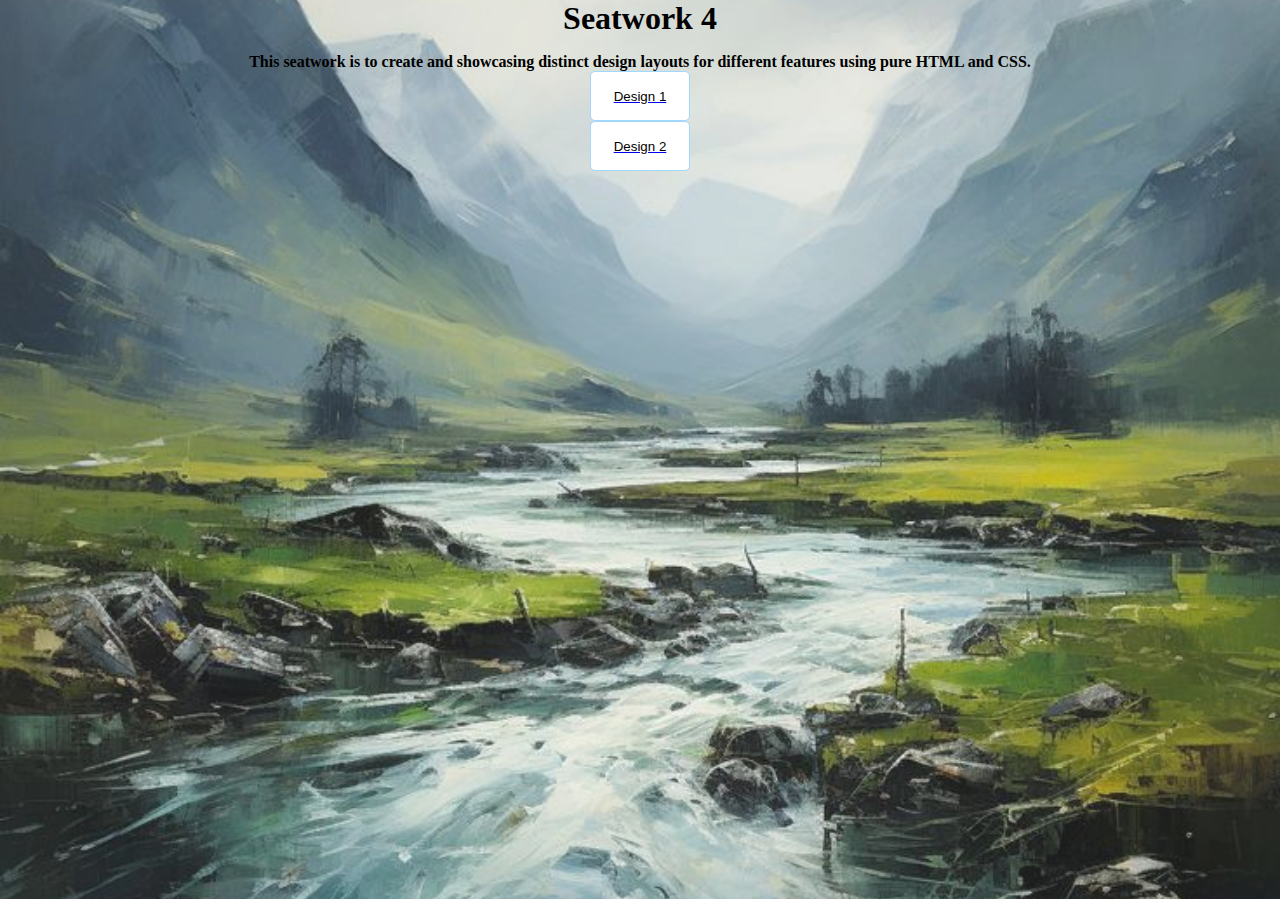
<file: index.html>
<!DOCTYPE html>
<html lang="en">
<head>
    <meta charset="UTF-8">
    <meta name="viewport" content="width=device-width, initial-scale=1.0">
    <title>Feature Display</title>

    <link rel="stylesheet" href="./assets/css/style.css">


</head>
<body>
    <header>
        <img src="./assets/img/nature.jpg" alt="" class="bgbg">

        <div class="title">
        <h1>Seatwork 4</h1>
        <h4>This seatwork is to create and showcasing distinct design layouts for different features using pure HTML and CSS.</h4>
        </div>
    </header>

    <body>
        <a href="./pages/feature1/index.html" class="btn1">
            <button class="btn11" type="button"><div class="color-fill-1"></div><p>Design 1</p></button>
        </a>

        <div class="btn2">
            <a href="./pages/feature2/index.html" class="btn2">
                <button class="btn22" type="button"><div class="color-fill-2"></div><p>Design 2</p></button>
            </a>
        </div>
    </body>

</body>
</html>
</file>
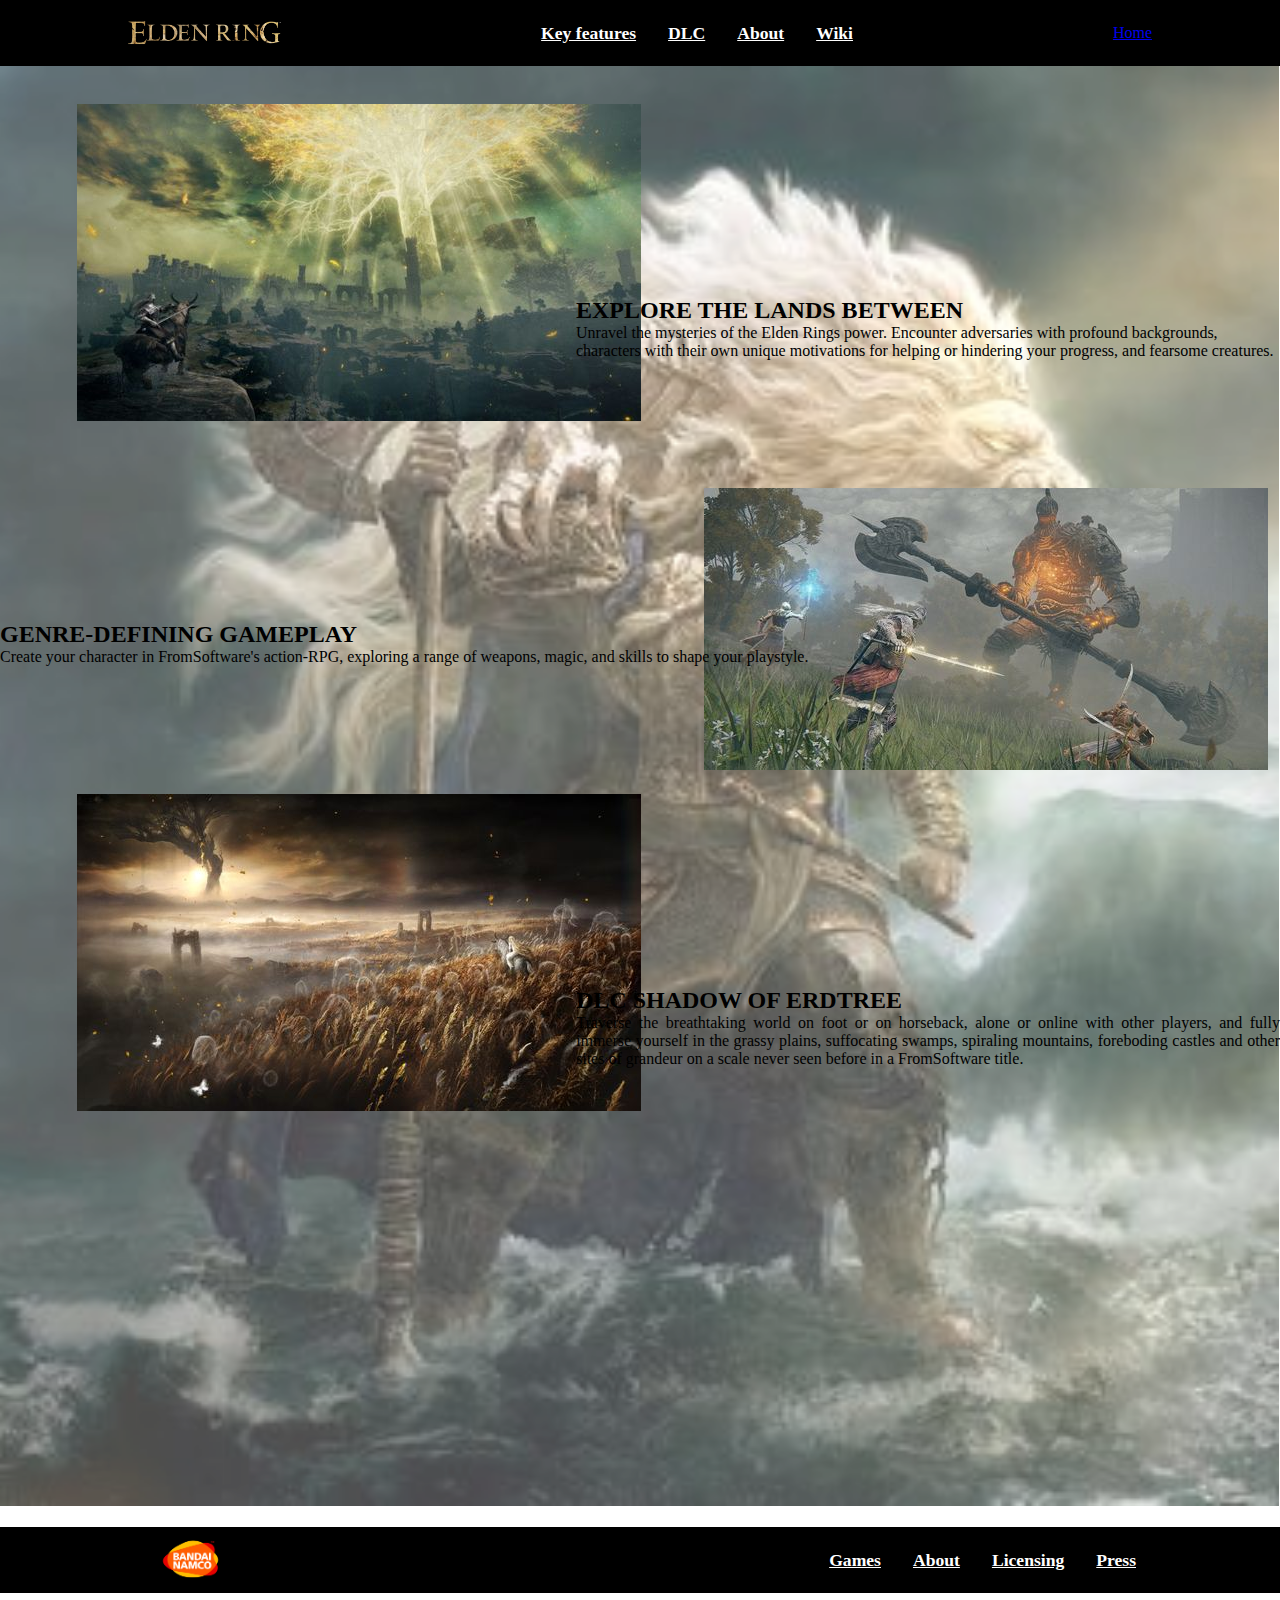
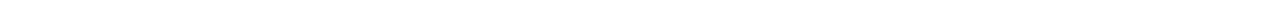
<file: pages/feature1/index.html>
<!DOCTYPE html>
<html lang="en">
<head>
    <meta charset="UTF-8">
    <meta name="viewport" content="width=device-width, initial-scale=1.0">
    <title>Design 1</title>

    <link rel="stylesheet" href="./assets/css/style.css">
</head>
<header>

    <img src="./assets/img/eldenring.png" alt="god" class="frey">
    <nav class="navigation">
        <a href="" class="navigation-content">Key features</a>
        <a href="" class="navigation-content">DLC</a>
        <a href="" class="navigation-content">About</a>
        <a href="" class="navigation-content">Wiki</a>
    </nav>
    
    
    <a href="../../index.html">Home</a>

</header>

<body>

        <img src="./assets/img/serosh.jpg" alt="elden" class="ring">

        <div class="img-holder1">
            <img src="./assets/img/img-ER.jpg" alt="">
        </div>
        <div class="content1">
            <h2>EXPLORE THE LANDS BETWEEN</h2>
            <p>Unravel the mysteries of the Elden Rings power. 
               Encounter adversaries with profound backgrounds, characters with their own unique motivations for helping or hindering your progress, and fearsome creatures.
            </p>
        </div>

        <div class="img-holder2">
            <img src="./assets/img/gameplay.jpg" alt="">
        </div>
        <div class="content2">
            <h2>GENRE-DEFINING GAMEPLAY</h2>
            <p>Create your character in FromSoftware's action-RPG, exploring a range of weapons, magic, and skills to shape your playstyle.</p>
        </div>
        <div class="img-holder3">
            <img src="./assets/img/shadow.jpg" alt="">
        </div>
        <div class="content3">
            <h2>DLC SHADOW OF ERDTREE</h2>
            <p>Traverse the breathtaking world on foot or on horseback, alone or online with other players, and fully immerse yourself in the grassy plains, suffocating swamps, spiraling mountains, foreboding castles and other sites of grandeur on a scale never seen before in a FromSoftware title.
            </p>
        </div>


</body>

<footer>
    <img src="./assets/img/bandai-namco-logo.png" alt="god" class="frey">
    <nav class="navigation">
        <a href="" class="navigation-content">Games</a>
        <a href="" class="navigation-content">About</a>
        <a href="" class="navigation-content">Licensing</a>
        <a href="" class="navigation-content">Press</a>
    </nav>
</footer>
</html>
</file>
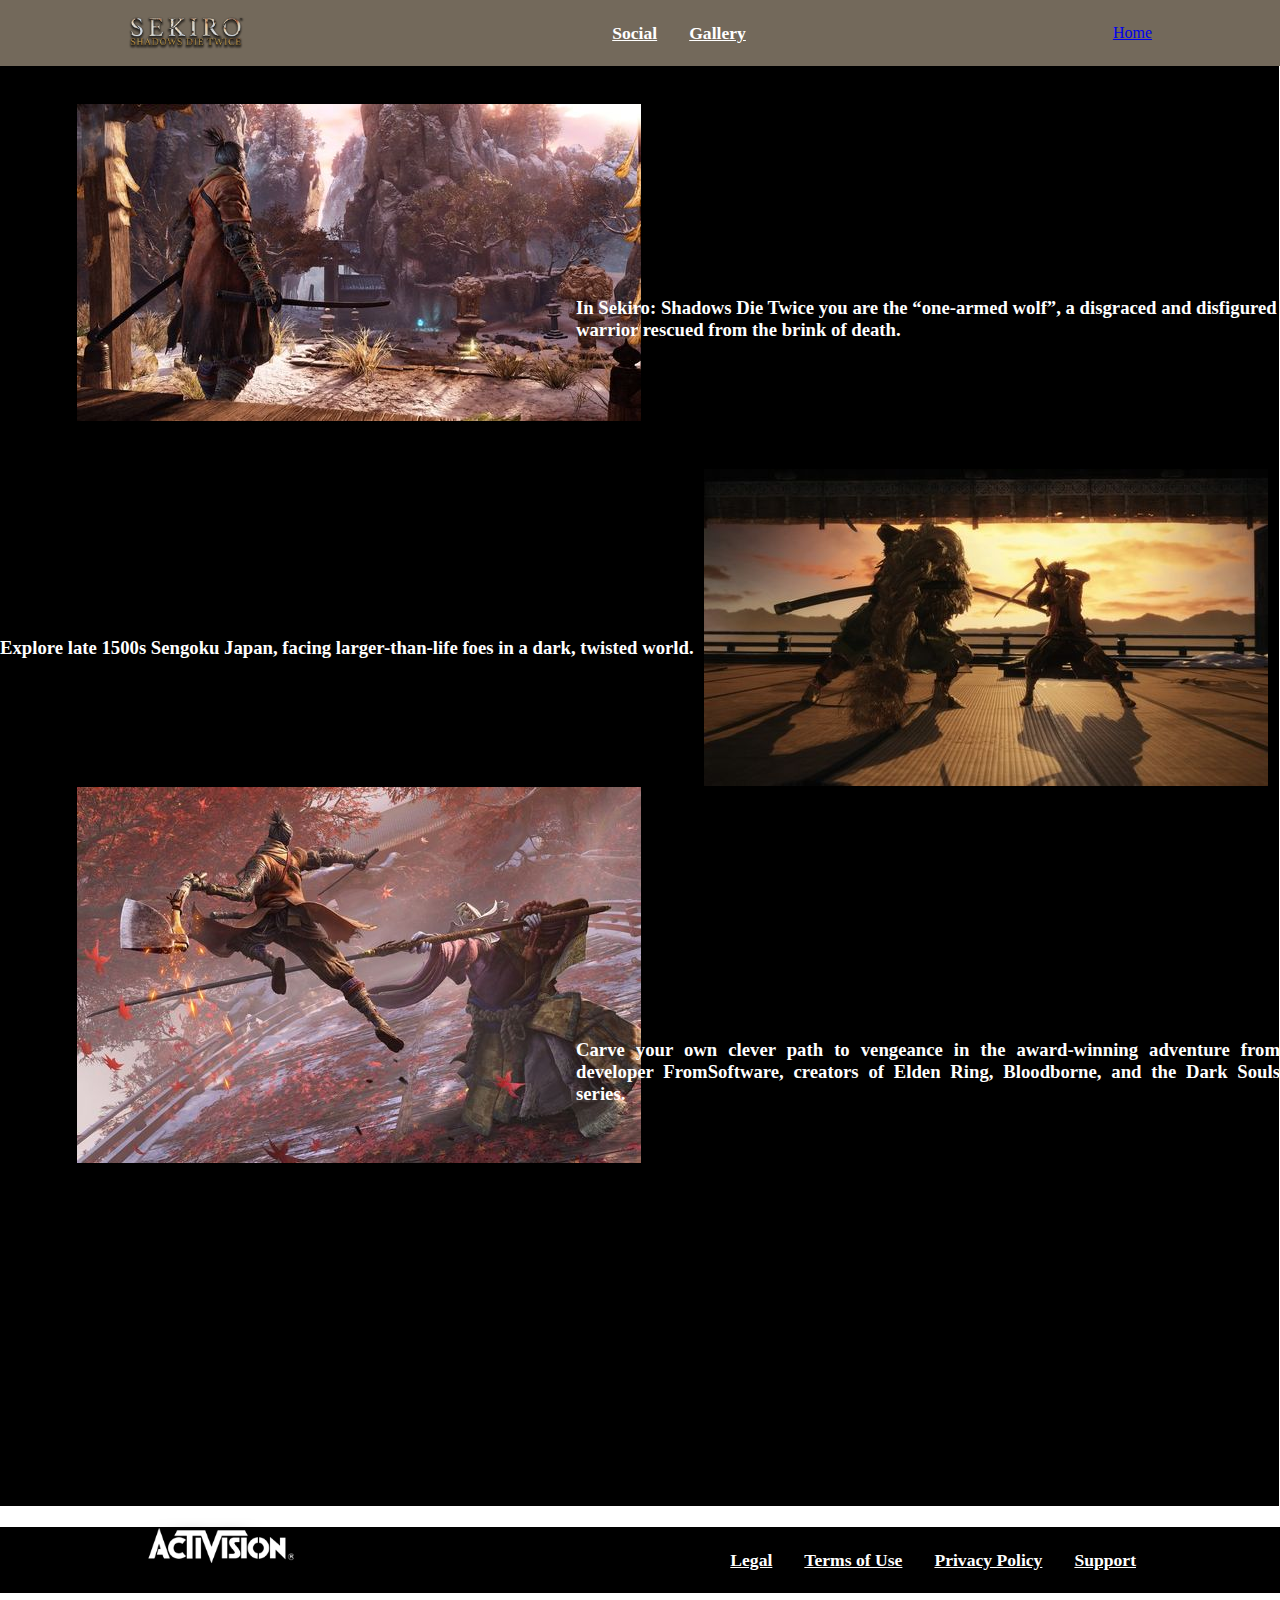
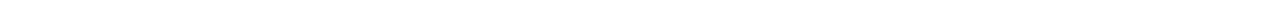
<file: pages/feature2/index.html>
<!DOCTYPE html>
<html lang="en">
<head>
    <meta charset="UTF-8">
    <meta name="viewport" content="width=device-width, initial-scale=1.0">
    <title>Feature 2</title>

    <link rel="stylesheet" href="./assets/css/style.css">
</head>
<header>

    <img src="./assets/img/sekiro-logo.png" alt="sekiro" class="sekiro-logo">

    <nav class="navigation">
        <a href="" class="navigation-content">Social</a>
        <a href="" class="navigation-content">Gallery</a>
    </nav>

    <a href="../../index.html">Home</a>
</header>
<body>

    <img src="./assets/img/black.jpg" alt="" class="blckbg">

    <div class="img-holder1">
        <img src="./assets/img/sekiro1.jpg" alt="">
    </div>
    <div class="content1">
        <h3>In Sekiro: Shadows Die Twice you are the “one-armed wolf”, a disgraced and disfigured warrior rescued from the brink of death.</h3>
    </div>

    <div class="img-holder2">
        <img src="./assets/img/sekiro2.jpg" alt="">
    </div>
    <div class="content2">
        <h3>Explore late 1500s Sengoku Japan, facing larger-than-life foes in a dark, twisted world.</h3>
    </div>
    <div class="img-holder3">
        <img src="./assets/img/sekiro3.jpg" alt="">
    </div>
    <div class="content3">
        <h3>Carve your own clever path to vengeance in the award-winning adventure from developer FromSoftware, creators of Elden Ring, Bloodborne, and the Dark Souls series.</h3>
    </div>


</body>

<footer>
    <img src="./assets/img/activision-logo.png" alt="god" class="frey">
    <nav class="navigation">
        <a href="" class="navigation-content">Legal</a>
        <a href="" class="navigation-content">Terms of Use</a>
        <a href="" class="navigation-content">Privacy Policy</a>
        <a href="" class="navigation-content">Support</a>
    </nav>
</footer>
</html>
</file>
<file: assets/css/style.css>
*, *::before, *::after{
    box-sizing: border-box;
    margin: 0;
    padding: 0;
}

.bgbg{
    position: absolute;
    object-fit: cover;
    z-index: -1;
    width: 100%;
    height: 99.9%;
    overflow: hidden;
    opacity: 90%;
}

.title{
    display: flex;
    flex-direction: column;
    align-items: center;
    gap: 1rem;
    text-align: center;

}

.btn11
        {
            margin: auto;
            display: flex;
            width: 100px;
            height: 50px;
            border-radius: 5px;
            outline: none;
            border: 1px solid rgb(160, 216, 255);
            background-color: white;
            font-family: 'Belanosima', sans-serif;
            cursor: pointer;
            align-items: center;
            justify-content: left;
        }
        .color-fill-1
        {
            position: absolute;
            margin-left: -7px;
            width: 1px;
            height: 50px;
            background-color: rgb(160, 216, 255);
            visibility: hidden;
        }

        .btn11:hover .color-fill-1
        {
            visibility: visible;
            width: 108px;
            height: 50px;
            border-radius: 5px;
            transition: all cubic-bezier(0.445, 0.05, 0.55, 0.95) 0.5s;
        }   
        .btn11:hover
        {
            box-shadow: 1px 1px 20px rgb(160, 216, 255);
            transition: all 1s;
        } 
        .btn11 p
        {
            margin: auto;
            z-index: 10;
        }


        .btn22
        {
            margin: auto;
            display: flex;
            width: 100px;
            height: 50px;
            border-radius: 5px;
            outline: none;
            border: 1px solid rgb(160, 216, 255);
            background-color: white;
            font-family: 'Belanosima', sans-serif;
            cursor: pointer;
            align-items: center;
            justify-content: left;
        }
        .color-fill-2
        {
            position: absolute;
            margin-left: -7px;
            width: 1px;
            height: 50px;
            background-color: rgb(160, 216, 255);
            visibility: hidden;
        }

        .btn22:hover .color-fill-2
        {
            visibility: visible;
            width: 108px;
            height: 50px;
            border-radius: 5px;
            transition: all cubic-bezier(0.445, 0.05, 0.55, 0.95) 0.5s;
        }   
        .btn22:hover
        {
            box-shadow: 1px 1px 20px rgb(160, 216, 255);
            transition: all 1s;
        } 
        .btn22 p
        {
            margin: auto;
            z-index: 10;
        }
</file>
<file: pages/feature1/assets/css/style.css>
*, *::before, *::after{
    box-sizing: border-box;
    margin: 0;
    padding: 0;
}


header{
width: 100vw;
display: flex;
justify-content: space-between;
padding: 0 10vw;
height: calc(50px + 1rem);
align-items: center;
background: black;

& > img.frey {
  height: 30px;
  padding: 0.2rem 0;
  transition: all 0.3s ease;

}

& > nav.navigation {
  display: flex;
  align-items: center;
  height: 100%;

  & > a.navigation-content {
    font-weight: 600;
    font-size: 1.1rem;
    color: white;
    height: 100%;
    display: flex;
    align-items: center;
    padding: 0 1rem;
    transition: 0.2s ease;

    &:hover {
      background: rgb(160, 118, 28);
    }
  }
}
}
.ring{
    position: absolute;
    object-fit: cover;
    z-index: -1;
    width: 99.9%;
    height: 160%;
    overflow: hidden;
    opacity: 70%;
}

.img-holder1{
    margin-top: 3%;
    margin-left: 6%;
}

.content1{
    margin-top: -10%;
    margin-left: 45%;
}

.img-holder2{
    margin-top: 10%;
    margin-left: 55%;
}

.content2{
    margin-top: -12%;
    text-align: justify;
}

.img-holder3{
    margin-top: 10%;
    margin-left: 6%;
}

.content3{
    margin-top: -10%;
    margin-left: 45%;
    text-align: justify;
}

body{
    padding-bottom: 1%;
}


footer{
width: 100vw;
display: flex;
justify-content: space-between;
padding: 0 10vw;
height: calc(50px + 1rem);
align-items: center;
background: black;
position: absolute;
bottom: -77%;

& > img.frey {
  height: 100px;
  padding: 0.2rem 0;
  transition: all 0.3s ease;

}

& > nav.navigation {
  display: flex;
  align-items: center;
  height: 100%;

  & > a.navigation-content {
    font-weight: 600;
    font-size: 1.1rem;
    color: white;
    height: 100%;
    display: flex;
    align-items: center;
    padding: 0 1rem;
    transition: 0.2s ease;

    &:hover {
      background: rgb(160, 118, 28);
    }
  }
}
}
</file>
<file: pages/feature2/assets/css/style.css>
*, *::before, *::after{
    box-sizing: border-box;
    margin: 0;
    padding: 0;
}


header{
width: 100vw;
display: flex;
justify-content: space-between;
padding: 0 10vw;
height: calc(50px + 1rem);
align-items: center;
background: rgb(115, 105, 91);

& > img.sekiro-logo{
    height: 40px;
  padding: 0.2rem 0;
  transition: all 0.3s ease;
}

& > nav.navigation {
    display: flex;
    align-items: center;
    height: 100%;
  
    & > a.navigation-content {
      font-weight: 600;
      font-size: 1.1rem;
      color: white;
      height: 100%;
      display: flex;
      align-items: center;
      padding: 0 1rem;
      transition: 0.2s ease;
  
      &:hover {
        background: gray;
      }
    }
  }
  }

  .blckbg{
    position: absolute;
    object-fit: cover;
    z-index: -1;
    width: 99.9%;
    height: 160%;
    overflow: hidden;
    opacity: 100%;
  }


  .img-holder1{
    margin-top: 3%;
    margin-left: 6%;
}

.content1{
    margin-top: -10%;
    margin-left: 45%;
    color: white;
}

.img-holder2{
    margin-top: 10%;
    margin-left: 55%;
}

.content2{
    margin-top: -12%;
    text-align: justify;
    color: white;
}

.img-holder3{
    margin-top: 10%;
    margin-left: 6%;
}

.content3{
    margin-top: -10%;
    margin-left: 45%;
    text-align: justify;
    color: white;
}

body{
    padding-bottom: 1%;
}


footer{
width: 100vw;
display: flex;
justify-content: space-between;
padding: 0 10vw;
height: calc(50px + 1rem);
align-items: center;
background: black;
position: absolute;
bottom: -77%;

& > img.frey {
  height: 100px;
  padding: 0.2rem 0;
  transition: all 0.3s ease;

}

& > nav.navigation {
  display: flex;
  align-items: center;
  height: 100%;

  & > a.navigation-content {
    font-weight: 600;
    font-size: 1.1rem;
    color: white;
    height: 100%;
    display: flex;
    align-items: center;
    padding: 0 1rem;
    transition: 0.2s ease;

    &:hover {
      background: rgb(115, 105, 91);
    }
  }
}
}
</file>
